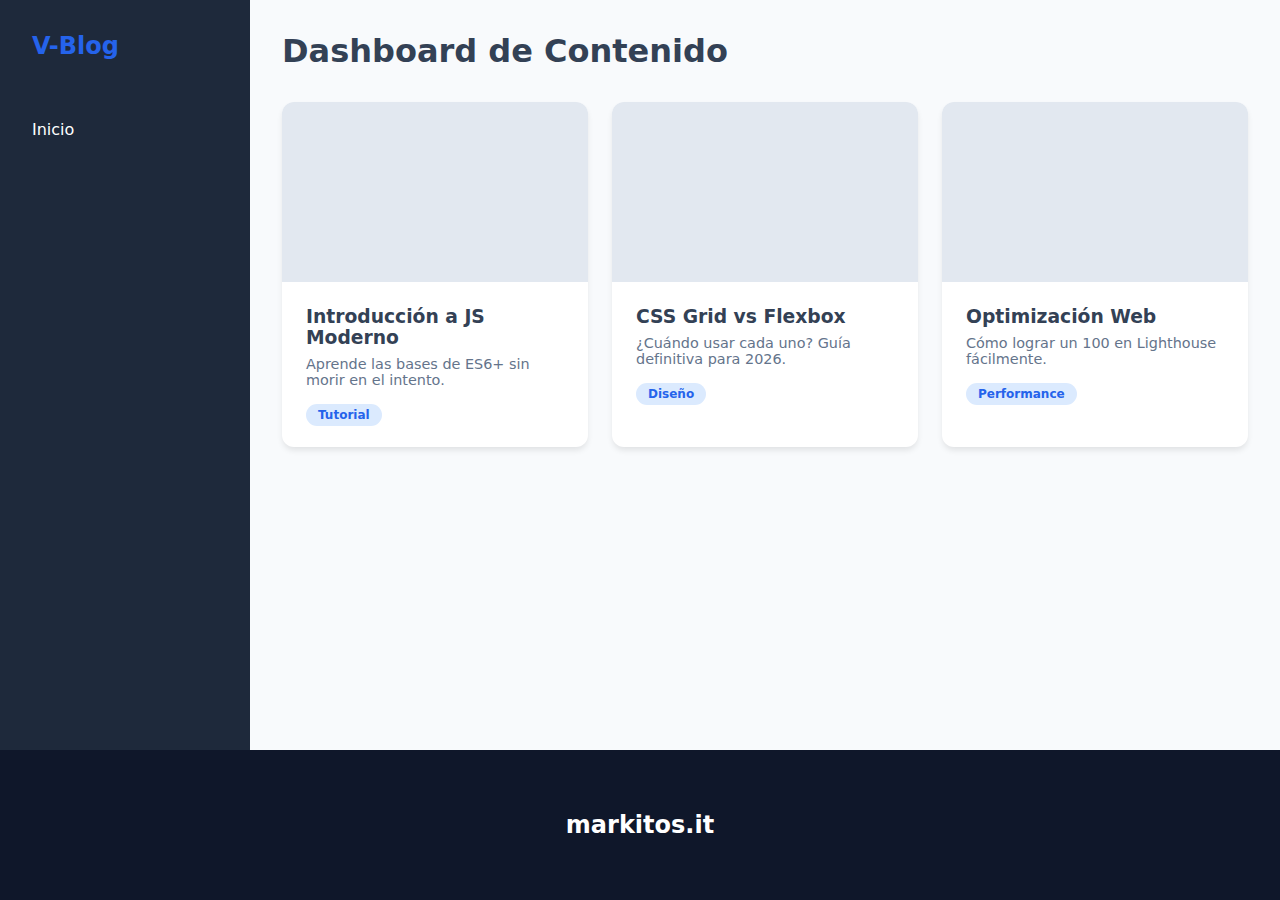
<file: index.html>
<!DOCTYPE html>
<html lang="es">
<head>
    <meta charset="UTF-8">
    <meta name="viewport" content="width=device-width, initial-scale=1.0">
    <title>Video Blog Dashboard</title>
    <link rel="stylesheet" href="styles.css">
</head>
<body>

    <div class="dashboard-container">
        <aside class="sidebar">
            <div class="logo">V-Blog</div>
            <nav>
                <ul>
                    <li class="active"><a href="#">Inicio</a></li>
                </ul>
            </nav>
        </aside>

        <main class="content">
            <header>
                <h1>Dashboard de Contenido</h1>
            </header>

            <section class="posts-grid" id="postsContainer">
                <article class="card">
                    <div class="card-image"></div>
                    <div class="card-body">
                        <h3>Introducción a JS Moderno</h3>
                        <p>Aprende las bases de ES6+ sin morir en el intento.</p>
                        <span class="tag">Tutorial</span>
                    </div>
                </article>

                <article class="card">
                    <div class="card-image"></div>
                    <div class="card-body">
                        <h3>CSS Grid vs Flexbox</h3>
                        <p>¿Cuándo usar cada uno? Guía definitiva para 2026.</p>
                        <span class="tag">Diseño</span>
                    </div>
                </article>

                <article class="card">
                    <div class="card-image"></div>
                    <div class="card-body">
                        <h3>Optimización Web</h3>
                        <p>Cómo lograr un 100 en Lighthouse fácilmente.</p>
                        <span class="tag">Performance</span>
                    </div>
                </article>
            </section>
        </main>

        <footer class="footer-bar">
            <h2>markitos.it</h2>
        </footer>
    </div>

    <script src="main.js"></script>
</body>
</html>
</file>
<file: styles.css>
:root {
    --primary: #2563eb;
    --bg-body: #f8fafc;
    --bg-sidebar: #1e293b;
    --text-main: #334155;
    --white: #ffffff;
    --footer-height: 150px;
}

* {
    margin: 0;
    padding: 0;
    box-sizing: border-box;
}

body {
    font-family: 'Segoe UI', system-ui, sans-serif;
    background-color: var(--bg-body);
    color: var(--text-main);
}

.dashboard-container {
    display: grid;
    grid-template-columns: 250px 1fr;
    grid-template-rows: 1fr var(--footer-height);
    min-height: 100vh;
}

/* Sidebar */
.sidebar {
    background-color: var(--bg-sidebar);
    color: var(--white);
    padding: 2rem;
    grid-row: 1 / 2;
}

.sidebar .logo {
    font-size: 1.5rem;
    font-weight: bold;
    margin-bottom: 3rem;
    color: var(--primary);
}

.sidebar ul {
    list-style: none;
}

.sidebar li a {
    color: #94a3b8;
    text-decoration: none;
    display: block;
    padding: 0.75rem 0;
    transition: 0.3s;
}

.sidebar li.active a, .sidebar li a:hover {
    color: var(--white);
}

/* Main Content */
.content {
    padding: 2rem;
    overflow-y: auto;
}

header h1 {
    margin-bottom: 2rem;
    font-weight: 600;
}

.posts-grid {
    display: grid;
    grid-template-columns: repeat(auto-fill, minmax(300px, 1fr));
    gap: 1.5rem;
}

/* Cards */
.card {
    background: var(--white);
    border-radius: 12px;
    overflow: hidden;
    box-shadow: 0 4px 6px -1px rgba(0, 0, 0, 0.1);
    transition: transform 0.2s;
}

.card:hover {
    transform: translateY(-5px);
}

.card-image {
    height: 180px;
    background: #e2e8f0; /* Placeholder para imagen */
}

.card-body {
    padding: 1.5rem;
}

.card-body h3 {
    margin-bottom: 0.5rem;
}

.card-body p {
    font-size: 0.9rem;
    color: #64748b;
    margin-bottom: 1rem;
}

.tag {
    font-size: 0.75rem;
    background: #dbeafe;
    color: var(--primary);
    padding: 0.25rem 0.75rem;
    border-radius: 20px;
    font-weight: bold;
}

/* Footer */
.footer-bar {
    grid-column: 1 / -1;
    background-color: #0f172a;
    color: white;
    display: flex;
    align-items: center;
    justify-content: center;
    height: var(--footer-height);
}
</file>
